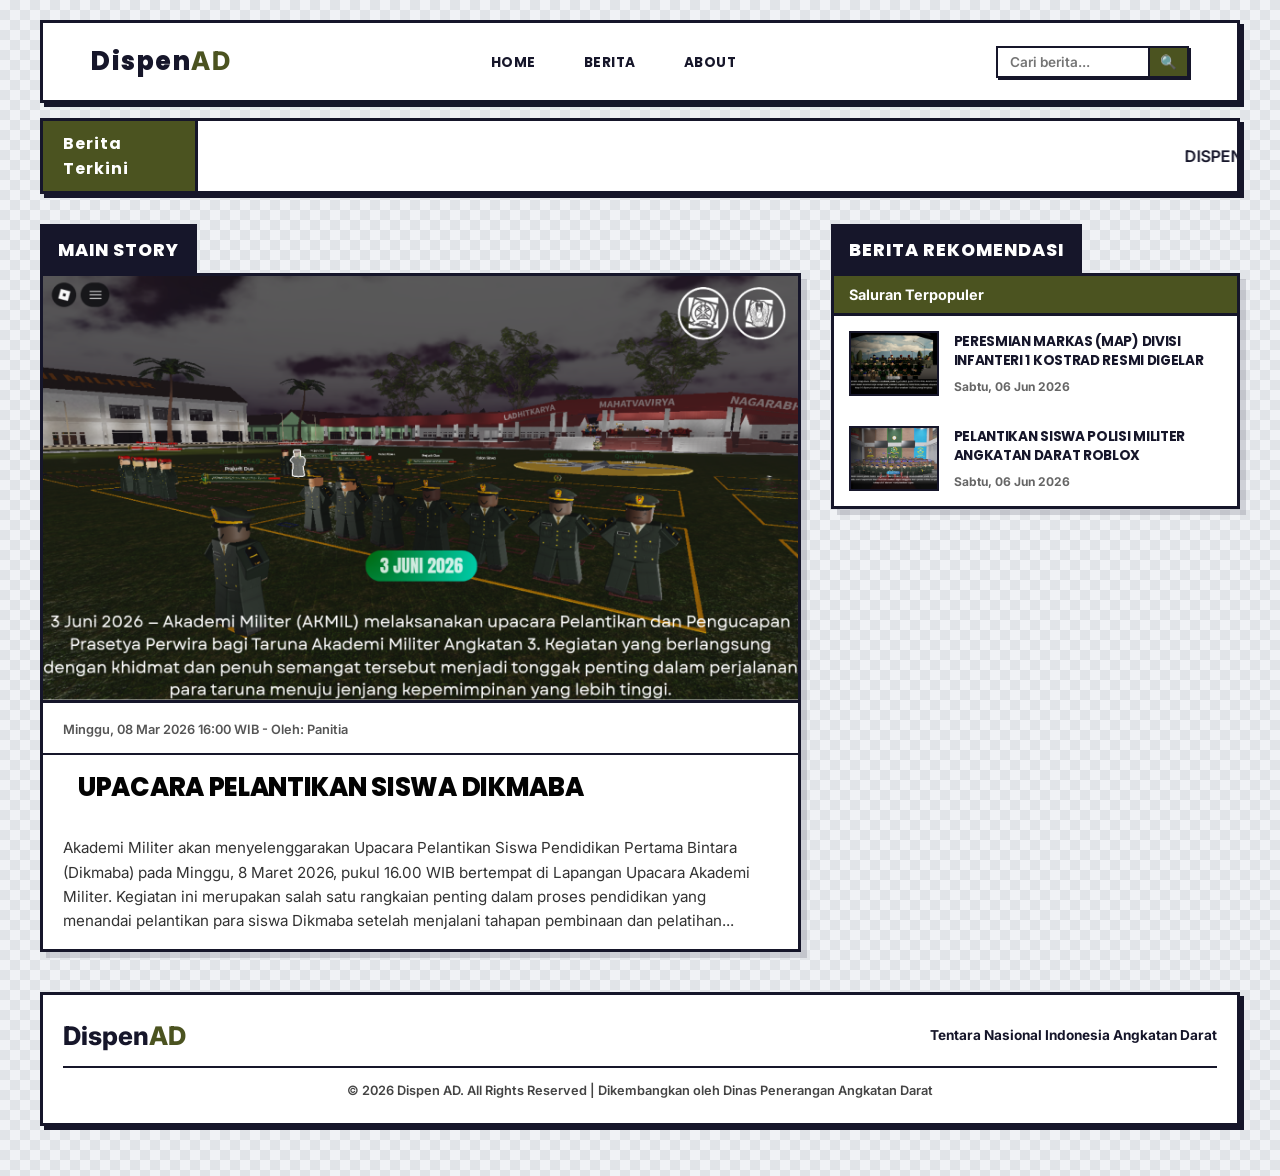
<file: index.html>
<!DOCTYPE html>
<html lang="id">
<head>
    <meta charset="UTF-8">
    <meta name="viewport" content="width=device-width, initial-scale=1.0">
    <title>Tentara Nasional Indonesia Angkatan Darat - DispenAD News</title>
    
    <meta property="og:site_name" content="DispenAD News" />
    <meta property="og:title" content="Portal Berita Resmi Dinas Penerangan Angkatan Darat" />
    <meta property="og:description" content="Menyajikan informasi akurat, edukatif, dan tepercaya mengenai seluruh kegiatan TNI Angkatan Darat." />
    <meta property="og:image" content="img/4_Juni_2026_Akademi_Militer_AKMIL_Roblox_melaksanakan_upacara_Pelantika_20260604_082903_0000.webp" />
    <meta name="theme-color" content="#4B5320" /> 
    
    <link rel="stylesheet" href="style.css">
</head>
<body>
    <header>
        <div class="logo">Dispen<span>AD</span></div>
        <nav>
            <ul>
                <li><a href="index.html">HOME</a></li>
                <li><a href="berita.html">BERITA</a></li>
                <li><a href="about.html">ABOUT</a></li>
            </ul>
        </nav>

        <form class="search-box" action="#" method="GET">
            <input type="text" placeholder="Cari berita..." name="search" required>
            <button type="submit">🔍</button>
        </form>
    </header>

    <div class="ticker-wrapper">
        <div class="ticker-title">Berita Terkini</div>
        <marquee class="ticker-text" scrollamount="5">DISPENAD: Menjadi Jembatan Informasi Tepercaya Pengawal Citra TNI AD | Akademi Kepolisian Semarang Buka Sesi Pelatihan SECATAM | Duka Mendalam untuk Korban Bencana Alam</marquee>
    </div>

    <main class="news-container">
        <section class="main-story">
            <div class="section-title">Main Story</div>
            
            <div class="story-table-container">
                <a href="berita.html?id=dikmaba" style="text-decoration: none; color: inherit; display: block;">
                    <div class="img-container-box">
                        <img src="img/4_Juni_2026_Akademi_Militer_AKMIL_Roblox_melaksanakan_upacara_Pelantika_20260604_082903_0000.webp" alt="Main Story Image" style="width: 100%; display: block;">
                    </div>
                    
                    <div class="text-row-cell">
                        <span class="story-meta">Minggu, 08 Mar 2026 16:00 WIB - Oleh: Panitia</span>
                    </div>
                    
                    <div class="text-row-cell">
                        <h1 style="color: #030303; margin-left: 15px;" class="story-title">UPACARA PELANTIKAN SISWA DIKMABA</h1>
                    </div>
                </a>
                
                <div class="text-row-cell">
                    <p>Akademi Militer akan menyelenggarakan Upacara Pelantikan Siswa Pendidikan Pertama Bintara (Dikmaba) pada Minggu, 8 Maret 2026, pukul 16.00 WIB bertempat di Lapangan Upacara Akademi Militer. Kegiatan ini merupakan salah satu rangkaian penting dalam proses pendidikan yang menandai pelantikan para siswa Dikmaba setelah menjalani tahapan pembinaan dan pelatihan...</p>
                </div>
            </div>
        </section>

        <aside class="sidebar-news">
            <div class="section-title">Berita Rekomendasi</div>
            
            <div class="sidebar-table-grid">
                <div class="sidebar-sub-header">Saluran Terpopuler</div>
                
                <a href="berita.html?id=kostrad-1" style="text-decoration: none; color: inherit;">
                    <div class="rec-item-cell">
                        <img src="img/6_Juni_2026_20260606_230627_0000.webp" alt="Thumb">
                        <div class="rec-content">
                            <h4>PERESMIAN MARKAS (MAP) DIVISI INFANTERI 1 KOSTRAD RESMI DIGELAR</h4>
                            <span>Sabtu, 06 Jun 2026</span>
                        </div>
                    </div>
                </a>

                <a href="berita.html?id=pomad" style="text-decoration: none; color: inherit;">
                    <div class="rec-item-cell">
                        <img src="img/6_Juni_2026_20260606_230123_0000.webp" alt="Thumb">
                        <div class="rec-content">
                            <h4>PELANTIKAN SISWA POLISI MILITER ANGKATAN DARAT ROBLOX</h4>
                            <span>Sabtu, 06 Jun 2026</span>
                        </div>
                    </div>
                </a>
            </div>
        </aside>
    </main>

    <footer>
        <div class="footer-container">
            <div class="footer-logo">Dispen<span>AD</span></div>
            <div class="footer-info">Tentara Nasional Indonesia Angkatan Darat</div>
        </div>
        <div class="footer-bottom">
           <p>&copy; 2026 Dispen AD. All Rights Reserved | Dikembangkan oleh Dinas Penerangan Angkatan Darat</p>
        </div>
    </footer>

    <script>
        document.querySelector('.search-box').addEventListener('submit', function(e) {
            e.preventDefault();
            let kataKunci = this.querySelector('input').value.toLowerCase();
            let mainStory = document.querySelector('.main-story');
            let sidebarItems = document.querySelectorAll('.rec-item-cell');
            let ditemukan = false;

            if(mainStory.textContent.toLowerCase().includes(kataKunci)) {
                mainStory.style.display = '';
                ditemukan = true;
            } else {
                mainStory.style.display = 'none';
            }

            sidebarItems.forEach(function(item) {
                if(item.textContent.toLowerCase().includes(kataKunci)) {
                    item.closest('a').style.display = '';
                    ditemukan = true;
                } else {
                    item.closest('a').style.display = 'none';
                }
            });

            if (!ditemukan) {
                alert('Informasi yang kamu cari tidak ditemukan!');
            }
        });
    </script>
</body>
</html>
</file>
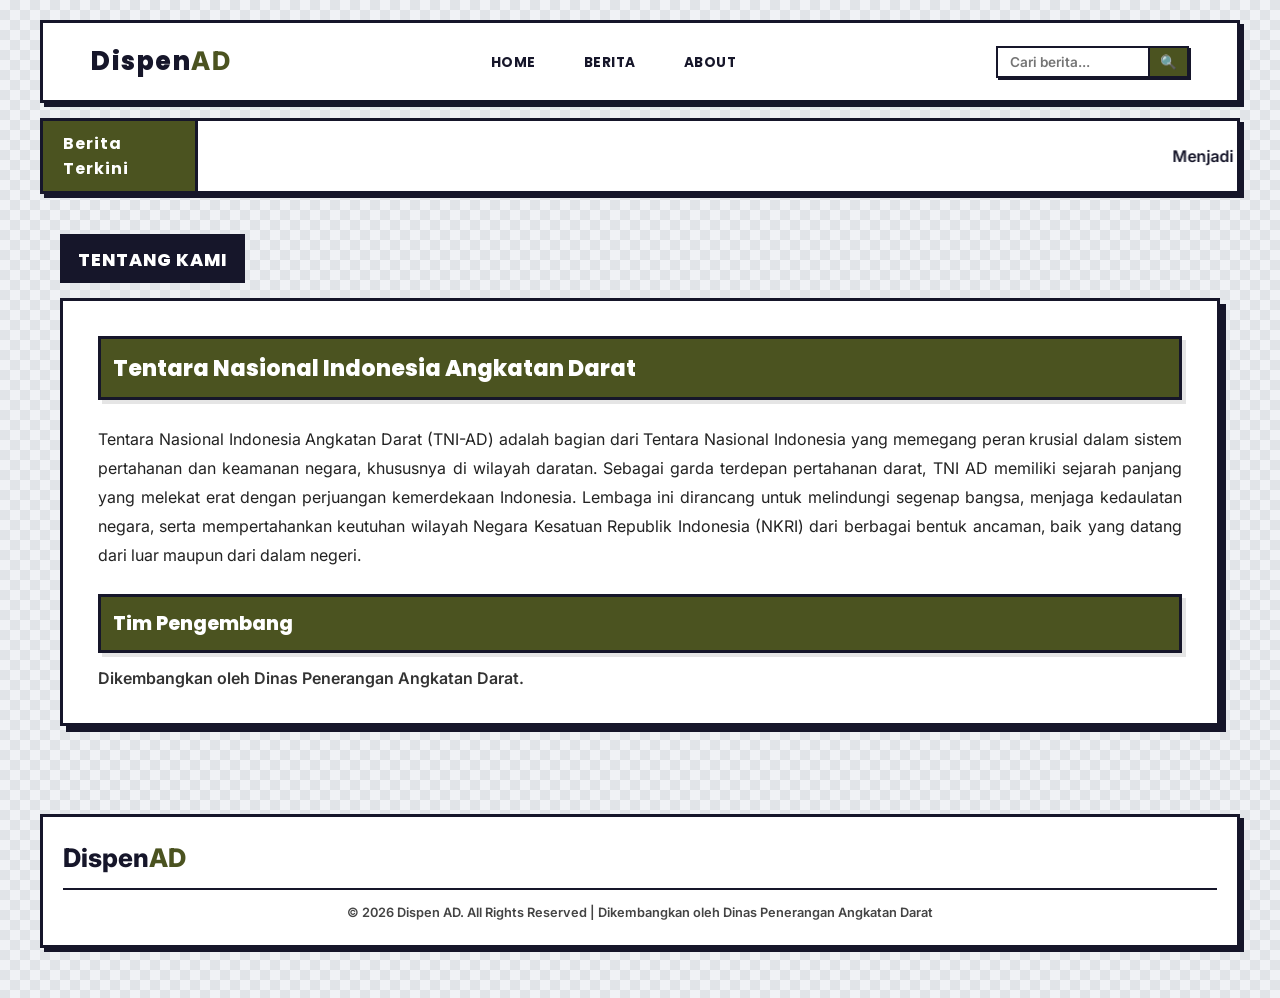
<file: about.html>
<!DOCTYPE html>
<html lang="id">
<head>
    <meta charset="UTF-8">
    <meta name="viewport" content="width=device-width, initial-scale=1.0">
    <title>Tentang Kami - DispenAD News</title>
    <link rel="stylesheet" href="style.css">
</head>
<body>

    <header>
        <div class="logo">Dispen<span>AD</span></div>
        <nav>
            <ul>
                <li><a href="index.html">HOME</a></li>
                <li><a href="berita.html">BERITA</a></li>
                <li><a href="about.html">ABOUT</a></li>
            </ul>
        </nav>

        <form class="search-box" action="#" method="GET">
            <input type="text" placeholder="Cari berita..." name="search" required>
            <button type="submit">🔍</button>
        </form>
    </header>

    <div class="ticker-wrapper">
        <div class="ticker-title">Berita Terkini</div>
        <marquee class="ticker-text">Menjadi Jembatan Informasi Tepercaya dan Pengawal Citra Positif TNI Angkatan Darat.</marquee>
    </div>

    <main style="max-width: 1200px; margin: 40px auto; padding: 0 20px; display: block; min-height: 60vh;">
        <div class="section-title">Tentang Kami</div>
        
        <div style="background: white; padding: 35px; border: 3px solid #16162a; box-shadow: 6px 6px 0px #16162a; margin-top: 15px;">
            <div style="background: #4B5320; border: 3px solid #16162a; padding: 12px; margin-bottom: 25px; box-shadow: 4px 4px 0px rgba(0,0,0,0.1);">
                <h2 style="font-size: 1.4rem; color: white; font-family:'Poppins', sans-serif; font-weight: 800;">Tentara Nasional Indonesia Angkatan Darat</h2>
            </div>
            
            <p style="font-size: 1rem; line-height: 1.8; color: #222; text-align: justify; margin-bottom: 25px;">
                Tentara Nasional Indonesia Angkatan Darat (TNI-AD) adalah bagian dari Tentara Nasional Indonesia yang memegang peran krusial dalam sistem pertahanan dan keamanan negara, khususnya di wilayah daratan. Sebagai garda terdepan pertahanan darat, TNI AD memiliki sejarah panjang yang melekat erat dengan perjuangan kemerdekaan Indonesia. Lembaga ini dirancang untuk melindungi segenap bangsa, menjaga kedaulatan negara, serta mempertahankan keutuhan wilayah Negara Kesatuan Republik Indonesia (NKRI) dari berbagai bentuk ancaman, baik yang datang dari luar maupun dari dalam negeri.
            </p>
           
            <div style="background: #4B5320; border: 3px solid #16162a; padding: 12px; margin-bottom: 15px; box-shadow: 4px 4px 0px rgba(0,0,0,0.1);">
                <h2 style="font-size: 1.2rem; color: white; font-family:'Poppins', sans-serif; font-weight: 800;">Tim Pengembang</h2>
            </div>
            <p style="font-size: 1rem; color: #333; font-weight: 600;">Dikembangkan oleh Dinas Penerangan Angkatan Darat.</p>
        </div>
    </main>

    <footer>
        <div class="footer-container">
            <div class="footer-logo">Dispen<span>AD</span></div>
        </div>
        <div class="footer-bottom">
           <p>&copy; 2026 Dispen AD. All Rights Reserved | Dikembangkan oleh Dinas Penerangan Angkatan Darat</p>
        </div>
    </footer>
</body>
</html>
</file>
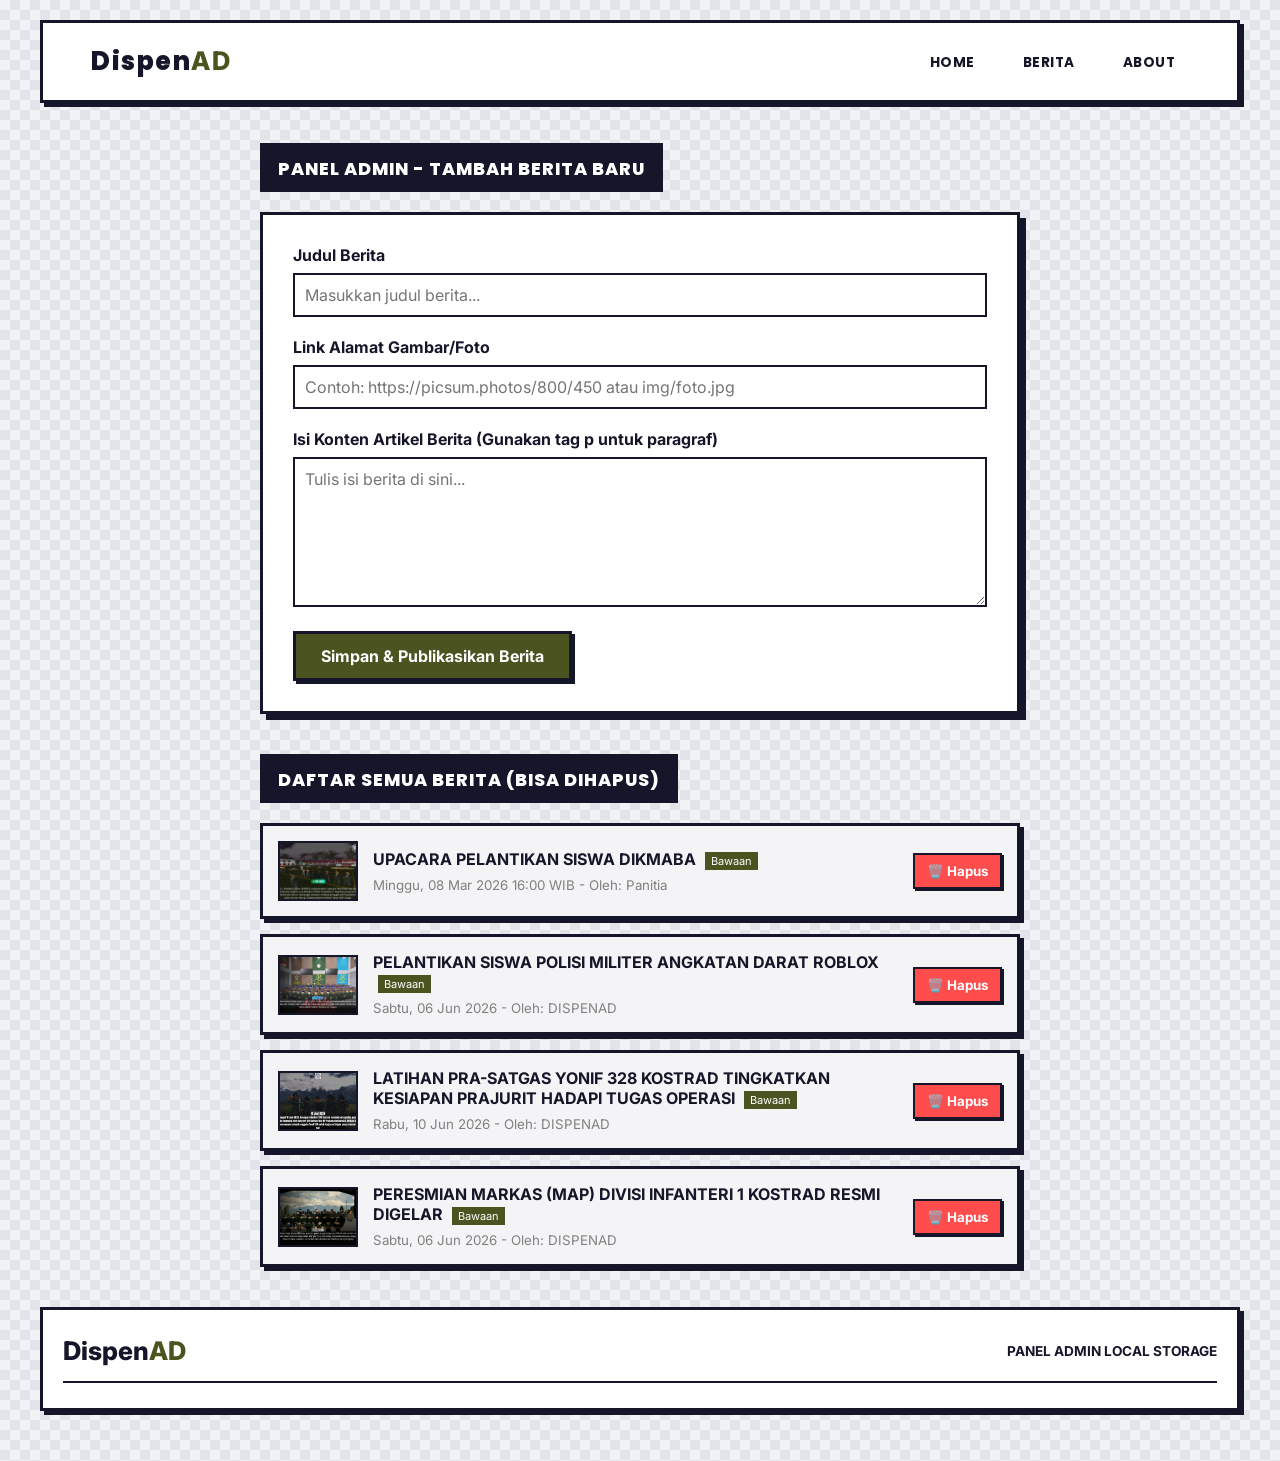
<file: admin.html>
<!DOCTYPE html>
<html lang="id">
<head>
    <meta charset="UTF-8">
    <meta name="viewport" content="width=device-width, initial-scale=1.0">
    <title>Halaman Admin - Tambah Berita</title>
    <link rel="stylesheet" href="style.css">
    <style>
        /* Desain Khusus Form Input Admin */
        .form-container {
            background: white;
            border: 3px solid #16162a;
            box-shadow: 6px 6px 0px #16162a;
            padding: 30px;
            margin-top: 20px;
        }
        .form-group {
            margin-bottom: 20px;
        }
        .form-group label {
            display: block;
            font-weight: bold;
            margin-bottom: 8px;
            color: #16162a;
        }
        .form-group input, .form-group textarea {
            width: 100%;
            padding: 10px;
            border: 2px solid #16162a;
            font-size: 1rem;
            outline: none;
            box-sizing: border-box;
        }
        .form-group textarea {
            height: 150px;
            resize: vertical;
        }
        .btn-submit {
            background: #4B5320;
            color: white;
            border: 3px solid #16162a;
            padding: 12px 25px;
            font-size: 1rem;
            font-weight: bold;
            cursor: pointer;
            box-shadow: 3px 3px 0px #16162a;
            transition: all 0.2s ease;
        }
        .btn-submit:hover {
            transform: translate(-2px, -2px);
            box-shadow: 5px 5px 0px #16162a;
        }
    </style>
</head>
<body>

    <header>
        <div class="logo">Dispen<span>AD</span></div>
        <nav>
            <ul>
                <li><a href="index.html">HOME</a></li>
                <li><a href="berita.html">BERITA</a></li>
                <li><a href="about.html">ABOUT</a></li>
            </ul>
        </nav>
    </header>

    <main class="news-container" style="max-width: 800px; margin: 40px auto; padding: 0 20px; display: block;">
        <div class="section-title">Panel Admin - Tambah Berita Baru</div>
        
        <div class="form-container">
            <form id="formBerita">
                <div class="form-group">
                    <label for="title">Judul Berita</label>
                    <input type="text" id="title" placeholder="Masukkan judul berita..." required>
                </div>
                
                <div class="form-group">
                    <label for="image">Link Alamat Gambar/Foto</label>
                    <input type="url" id="image" placeholder="Contoh: https://picsum.photos/800/450 atau img/foto.jpg" required>
                </div>
                
                <div class="form-group">
                    <label for="content">Isi Konten Artikel Berita (Gunakan tag p untuk paragraf)</label>
                    <textarea id="content" placeholder="Tulis isi berita di sini..." required></textarea>
                </div>
                
                <button type="submit" class="btn-submit">Simpan & Publikasikan Berita</button>
            </form>
        </div>

        <div class="section-title" style="margin-top: 40px;">Daftar Semua Berita (Bisa Dihapus)</div>
        <div id="list-berita-admin" style="margin-top: 20px;"></div>
    </main>

    <footer>
        <div class="footer-container">
            <div class="footer-logo">Dispen<span>AD</span></div>
            <div class="footer-info">PANEL ADMIN LOCAL STORAGE</div>
        </div>
    </footer>

    <script src="script.js"></script>
    <script>
        // Menangkap event submit saat tombol diklik
        document.getElementById('formBerita').addEventListener('submit', function(e) {
            e.preventDefault(); 
            addNews(); 
            this.reset();
            tampilkanListAdmin(); // Perbarui daftar setelah menambah berita
        });

        // Fungsi baru: Menampilkan berita bawaan DAN berita lokal di halaman admin
        function tampilkanListAdmin() {
            const listArea = document.getElementById('list-berita-admin');
            let localNews = JSON.parse(localStorage.getItem("news")) || [];
            let htmlKoleksi = "";

            // 1. Tampilkan Berita Utama bawaan codingan (dataBerita dari script.js)
            if (typeof dataBerita !== 'undefined') {
                for (let key in dataBerita) {
                    const b = dataBerita[key];
                    htmlKoleksi += `
                        <div style="background: #f4f4f6; border: 3px solid #16162a; box-shadow: 4px 4px 0px #16162a; margin-bottom: 15px; padding: 15px; display: flex; justify-content: space-between; align-items: center; gap: 15px;">
                            <div style="display: flex; align-items: center; gap: 15px;">
                                <img src="${b.image}" style="width: 80px; height: 60px; object-fit: cover; border: 2px solid #16162a;">
                                <div>
                                    <h4 style="margin: 0 0 5px 0; color: #16162a; font-size: 1rem;">${b.title} <span style="font-size: 11px; background: #4B5320; color: white; padding: 2px 6px; font-weight: normal; margin-left: 5px;">Bawaan</span></h4>
                                    <small style="color: gray;">${b.date}</small>
                                </div>
                            </div>
                            <button onclick="hapusBeritaBawaan('${key}')" style="background: #ff4d4d; color: white; border: 2px solid #16162a; padding: 8px 12px; font-weight: bold; cursor: pointer; box-shadow: 2px 2px 0px #16162a; white-space: nowrap;">
                                🗑️ Hapus
                            </button>
                        </div>
                    `;
                }
            }

            // 2. Tampilkan Berita tambahan dari Local Storage
            localNews.forEach(function(b) {
                htmlKoleksi += `
                    <div style="background: white; border: 3px solid #16162a; box-shadow: 4px 4px 0px #16162a; margin-bottom: 15px; padding: 15px; display: flex; justify-content: space-between; align-items: center; gap: 15px;">
                        <div style="display: flex; align-items: center; gap: 15px;">
                            <img src="${b.image}" style="width: 80px; height: 60px; object-fit: cover; border: 2px solid #16162a;">
                            <div>
                                <h4 style="margin: 0 0 5px 0; color: #16162a; font-size: 1rem;">${b.title} <span style="font-size: 11px; background: #2196F3; color: white; padding: 2px 6px; font-weight: normal; margin-left: 5px;">Input</span></h4>
                                <small style="color: gray;">${b.date}</small>
                            </div>
                        </div>
                        <button onclick="deleteNews('${b.id}')" style="background: #ff4d4d; color: white; border: 2px solid #16162a; padding: 8px 12px; font-weight: bold; cursor: pointer; box-shadow: 2px 2px 0px #16162a; white-space: nowrap;">
                            🗑️ Hapus
                        </button>
                    </div>
                `;
            });

            // Jika benar-benar kosong sama sekali
            if (htmlKoleksi === "") {
                listArea.innerHTML = "<p style='padding: 20px; background: white; border: 2px dashed #16162a; font-weight: bold; text-align: center;'>Belum ada berita yang kamu tambahkan.</p>";
            } else {
                listArea.innerHTML = htmlKoleksi;
            }
        }

        // Fungsi khusus untuk menghapus berita bawaan codingan di halaman ini
        function hapusBeritaBawaan(key) {
            if (confirm("Apakah kamu yakin ingin menghapus berita bawaan ini?")) {
                delete dataBerita[key];
                tampilkanListAdmin();
                alert("Berita bawaan berhasil dihapus dari tampilan saat ini!");
            }
        }

        // Jalankan fungsi otomatis saat halaman admin dibuka
        tampilkanListAdmin();
    </script>
</body>
</html>
</file>
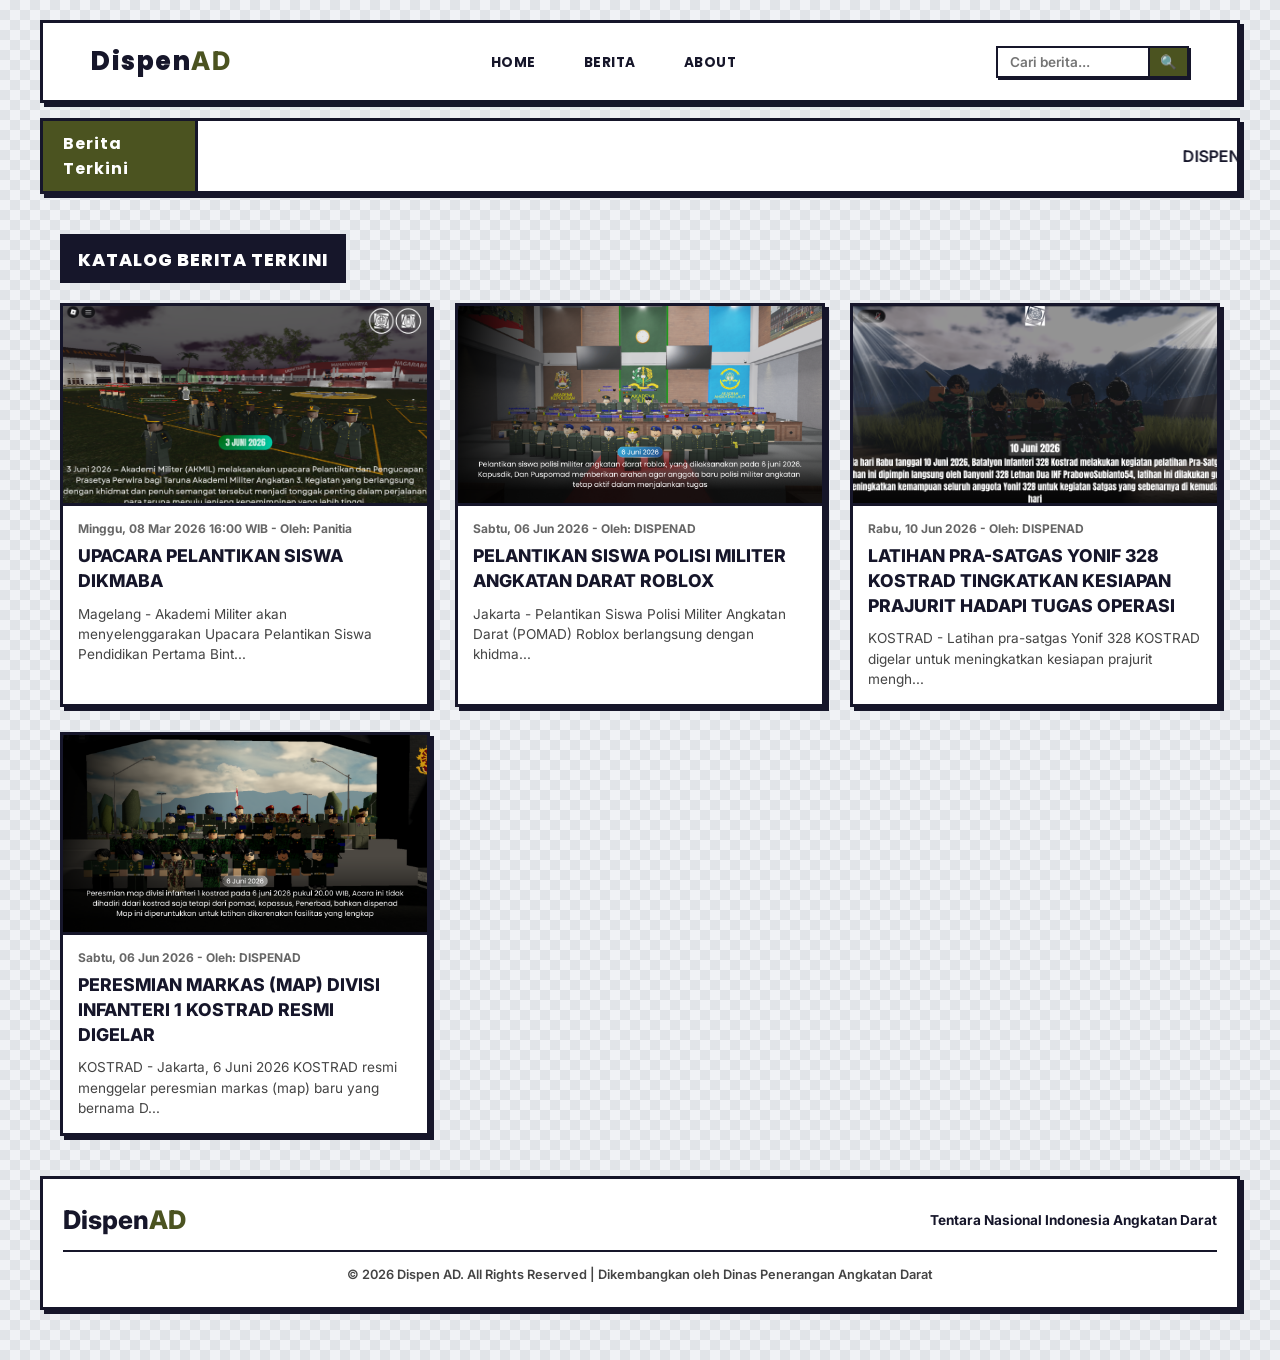
<file: berita.html>
<!DOCTYPE html>
<html lang="id">
<head>
    <meta charset="UTF-8">
    <meta name="viewport" content="width=device-width, initial-scale=1.0">
    <title>Berita - DispenAD News</title>

    <meta property="og:site_name" content="DispenAD News" />
    <meta property="og:title" content="Katalog Berita Terkini - DispenAD" />
    <meta property="og:description" content="Klik untuk melihat kumpulan berita, pelantikan, serta laporan kegiatan terbaru dari satuan TNI AD." />
    <meta property="og:image" content="img/6_Juni_2026_20260606_230627_0000.webp" />
    <meta name="theme-color" content="#4B5320" />
    
    <link rel="stylesheet" href="style.css">
    
    <style>
        .grid-berita {
            display: grid;
            grid-template-columns: repeat(auto-fill, minmax(300px, 1fr));
            gap: 25px;
            width: 100%;
            margin-top: 20px;
        }
        .kartu-berita {
            background: white;
            border: 3px solid #16162a;
            box-shadow: 4px 4px 0px #16162a;
            display: flex;
            flex-direction: column;
            text-decoration: none;
            color: inherit;
            transition: transform 0.2s ease, box-shadow 0.2s ease;
        }
        .kartu-berita:hover {
            transform: translate(-4px, -4px);
            box-shadow: 8px 8px 0px #16162a;
        }
        .kartu-berita img {
            width: 100%;
            height: 200px;
            object-fit: cover;
            border-bottom: 3px solid #16162a;
        }
        .kartu-body {
            padding: 15px;
            display: flex;
            flex-direction: column;
            flex-grow: 1;
        }
        .kartu-meta {
            font-size: 0.75rem;
            color: #666;
            font-weight: bold;
            margin-bottom: 8px;
        }
        .kartu-judul {
            font-size: 1.1rem;
            font-weight: 800;
            color: #16162a;
            line-height: 1.4;
            margin-bottom: 10px;
        }
        .kartu-ringkasan {
            font-size: 0.85rem;
            color: #444;
            line-height: 1.5;
        }
    </style>
</head>
<body>

    <header>
        <div class="logo">Dispen<span>AD</span></div>
        <nav>
            <ul>
                <li><a href="index.html">HOME</a></li>
                <li><a href="berita.html">BERITA</a></li>
                <li><a href="about.html">ABOUT</a></li>
            </ul>
        </nav>
        <form class="search-box" action="#" method="GET">
            <input type="text" placeholder="Cari berita..." name="search" required>
            <button type="submit">🔍</button>
        </form>
    </header>

    <div class="ticker-wrapper">
        <div class="ticker-title">Berita Terkini</div>
        <marquee class="ticker-text" scrollamount="5">DISPENAD: Menjadi Jembatan Informasi Tepercaya Pengawal Citra TNI AD | Akademi Kepolisian Semarang Buka Sesi Pelatihan SECATAM | Duka Mendalam untuk Korban Bencana Alam</marquee>
    </div>

    <main style="max-width: 1200px; margin: 40px auto; padding: 0 20px; display: block; min-height: 60vh;">
        <div class="section-title" id="page-title">Memuat Berita...</div>
        <div id="konten-area"></div>
    </main>

    <footer>
        <div class="footer-container">
            <div class="footer-logo">Dispen<span>AD</span></div>
            <div class="footer-info">Tentara Nasional Indonesia Angkatan Darat</div>
        </div>
        <div class="footer-bottom">
           <p>&copy; 2026 Dispen AD. All Rights Reserved | Dikembangkan oleh Dinas Penerangan Angkatan Darat</p>
        </div>
    </footer>

    <script src="script.js"></script>
    <script>
        const urlParams = new URLSearchParams(window.location.search);
        const idBerita = urlParams.get('id');
        const kontenArea = document.getElementById('konten-area');
        const pageTitle = document.getElementById('page-title');

        let localNews = JSON.parse(localStorage.getItem("news")) || [];

        if (idBerita) {
            let berita = dataBerita[idBerita];
            if (!berita) {
                berita = localNews.find(item => item.id === idBerita);
            }

            if (berita) {
                pageTitle.innerText = "Detail Berita";
                document.title = berita.title + " - DispenAD News";
                
                kontenArea.innerHTML = `
                    <div style="background: white; padding: 30px; border: 3px solid #16162a; box-shadow: 6px 6px 0px #16162a; box-sizing: border-box;">
                        <div style="margin-bottom: 12px;">
                            <span style="color: gray; font-size: 14px; font-weight: bold;">${berita.date}</span>
                        </div>
                        <h1 style="color: #16162a; margin-top: 5px; margin-bottom: 25px; line-height: 1.4; font-size: 26px; font-weight: 800;">${berita.title}</h1>
                        <div style="margin-bottom: 25px; border: 3px solid #16162a;">
                            <img src="${berita.image}" alt="Gambar Berita" style="width: 100%; max-height: 500px; object-fit: cover; display: block;">
                        </div>
                        <div style="font-size: 16px; line-height: 1.8; color: #222; text-align: justify;">
                            ${berita.content}
                        </div>
                        <div style="margin-top: 35px;">
                            <a href="berita.html" style="display: inline-block; padding: 10px 20px; background: #4B5320; color: white; text-decoration: none; font-weight: bold; border: 2px solid #16162a; box-shadow: 3px 3px 0px #16162a;">← Kembali ke Katalog Berita</a>
                        </div>
                    </div>
                `;
            } else {
                pageTitle.innerText = "Berita Tidak Ditemukan";
                kontenArea.innerHTML = "<p style='padding: 20px; font-weight:bold;'>Maaf, detail berita tidak ditemukan.</p>";
            }

        } else {
            pageTitle.innerText = "Katalog Berita Terkini";
            document.title = "Kumpulan Berita - DispenAD News";

            let gridHTML = '<div class="grid-berita">';

            for (let key in dataBerita) {
                const b = dataBerita[key];
                let ringkasan = b.content.replace(/<[^>]*>/g, '').substring(0, 110) + '...';
                gridHTML += `
                    <a href="berita.html?id=${key}" class="kartu-berita">
                        <img src="${b.image}" alt="${b.title}">
                        <div class="kartu-body">
                            <span class="kartu-meta">${b.date}</span>
                            <h3 class="kartu-judul">${b.title}</h3>
                            <p class="kartu-ringkasan">${ringkasan}</p>
                        </div>
                    </a>
                `;
            }

            localNews.forEach(function(b) {
                let ringkasan = b.content.replace(/<[^>]*>/g, '').substring(0, 110) + '...';
                gridHTML += `
                    <a href="berita.html?id=${b.id}" class="kartu-berita">
                        <img src="${b.image}" alt="${b.title}">
                        <div class="kartu-body">
                            <span class="kartu-meta">${b.date}</span>
                            <h3 class="kartu-judul">${b.title}</h3>
                            <p class="kartu-ringkasan">${ringkasan}</p>
                        </div>
                    </a>
                `;
            });


            gridHTML += '</div>';
            kontenArea.innerHTML = gridHTML;
        }

        document.querySelector('.search-box').addEventListener('submit', function(e) {
            e.preventDefault();
            let kataKunci = this.querySelector('input').value.toLowerCase();
            let kartuBerita = document.querySelectorAll('.kartu-berita');
            let ditemukan = false;

            if(kartuBerita.length > 0) {
                kartuBerita.forEach(function(kartu) {
                    if(kartu.textContent.toLowerCase().includes(kataKunci)) {
                        kartu.style.display = '';
                        ditemukan = true;
                    } else {
                        kartu.style.display = 'none';
                    }
                });
                if(!ditemukan) alert('Berita tidak ditemukan!');
            }
        });
    </script>
</body>
</html>
</file>
<file: style.css>
@import url('https://fonts.googleapis.com/css2?family=Inter:wght@400;500;600&family=Poppins:wght@700;800;900&display=swap');

* {
    margin: 0;
    padding: 0;
    box-sizing: border-box;
    font-family: 'Inter', sans-serif; 
}

body {
    background-color: #f0f2f5;
    background-image: 
        linear-gradient(45deg, #e1e4e8 25%, transparent 25%), 
        linear-gradient(-45deg, #e1e4e8 25%, transparent 25%), 
        linear-gradient(45deg, transparent 75%, #e1e4e8 75%), 
        linear-gradient(-45deg, transparent 75%, #e1e4e8 75%);
    background-size: 20px 20px;
    background-position: 0 0, 0 10px, 10px -10px, -10px 0px;
    color: #111111;
    padding-bottom: 50px;
}

header h2, .logo, .section-title, .story-title, .rec-content h4, .ticker-title {
    font-family: 'Poppins', sans-serif;
    letter-spacing: -0.3px;
}

header {
    background: #ffffff;
    padding: 1.2rem 3rem;
    display: flex;
    justify-content: space-between;
    align-items: center;
    border: 3px solid #16162a;
    max-width: 1200px;
    margin: 20px auto 0 auto;
    box-shadow: 4px 4px 0px #16162a;
}

.logo {
    font-size: 1.6rem;
    font-weight: 800;
    letter-spacing: 1.5px;
    color: #16162a;
}

.logo span {
    color: #4B5320;
}

nav ul {
    display: flex;
    list-style: none;
    gap: 20px;
}

nav a {
    color: #16162a;
    text-decoration: none;
    font-family: 'Poppins', sans-serif;
    font-weight: 700;
    font-size: 0.85rem;
    letter-spacing: 0.5px;
    text-transform: uppercase;
    padding: 6px 12px;
    border: 2px solid transparent;
    transition: all 0.2s ease;
}

nav a:hover {
    background: #4B5320;
    color: #ffffff;
    border: 2px solid #16162a;
    box-shadow: 2px 2px 0px #16162a;
}

.ticker-wrapper {
    background: #ffffff;
    display: flex;
    align-items: center;
    border: 3px solid #16162a;
    max-width: 1200px;
    margin: 15px auto 0 auto;
    box-shadow: 4px 4px 0px #16162a;
}

.ticker-title {
    background: #4B5320;
    color: white;
    padding: 10px 20px;
    font-weight: bold;
    letter-spacing: 1px;
    border-right: 3px solid #16162a;
}

.ticker-text {
    padding: 0 15px;
    color: #16162a;
    font-weight: 600;
}

.news-container {
    display: grid;
    grid-template-columns: 2.6fr 1.4fr;
    gap: 30px;
    max-width: 1200px;
    margin: 30px auto;
    padding: 0;
}

.section-title {
    font-size: 1.1rem;
    font-weight: 800;
    text-transform: uppercase;
    letter-spacing: 1px;
    color: #ffffff;
    background: #16162a;
    padding: 10px 15px;
    border: 3px solid #16162a;
    border-bottom: none;
    display: inline-block;
}

.story-table-container {
    background: #ffffff;
    border: 3px solid #16162a;
    box-shadow: 6px 6px 0px rgba(22, 22, 42, 0.15);
}

.img-container-box {
    border-bottom: 3px solid #16162a;
    overflow: hidden;
}

.img-container-box img {
    width: 100%;
    height: auto;
    display: block;
    transition: transform 0.4s ease;
}

.story-table-container:hover img {
    transform: scale(1.02);
}

.text-row-cell {
    padding: 15px 20px;
    border-bottom: 2px solid #16162a;
}

.text-row-cell:last-child {
    border-bottom: none;
}

.story-meta {
    font-size: 0.8rem;
    color: #555555;
    font-weight: 600;
}

.story-title {
    font-size: 1.6rem;
    line-height: 1.4;
    color: #16162a;
    font-weight: 800;
}

.story-table-container p {
    font-size: 0.95rem;
    line-height: 1.6;
    color: #333333;
}

.sidebar-table-grid {
    background: #ffffff;
    border: 3px solid #16162a;
    box-shadow: 6px 6px 0px rgba(22, 22, 42, 0.15);
    display: flex;
    flex-direction: column;
}

.sidebar-sub-header {
    background: #4B5320;
    color: #ffffff;
    padding: 10px 15px;
    font-weight: bold;
    font-size: 0.9rem;
    border-bottom: 3px solid #16162a;
}

.rec-item-cell {
    display: flex;
    gap: 15px;
    padding: 15px;
    border-bottom: 2px solid #16162a;
    align-items: center;
    transition: background 0.2s ease;
}

.rec-item-cell:last-child {
    border-bottom: none;
}

.rec-item-cell:hover {
    background: #fdfdfd;
}

.rec-item-cell img {
    width: 90px;
    height: 65px;
    object-fit: cover;
    border: 2px solid #16162a;
}

.rec-content h4 {
    font-size: 0.85rem;
    color: #16162a;
    line-height: 1.4;
    margin-bottom: 5px;
}

.rec-content span {
    font-size: 0.75rem;
    color: #666666;
    font-weight: 700;
}

footer {
    background: #ffffff;
    color: #16162a;
    max-width: 1200px;
    margin: 40px auto 0 auto;
    border: 3px solid #16162a;
    padding: 25px 20px;
    box-shadow: 4px 4px 0px #16162a;
}

.footer-container {
    display: flex;
    justify-content: space-between;
    align-items: center;
    border-bottom: 2px solid #16162a;
    padding-bottom: 15px;
}

.footer-logo {
    font-size: 1.6rem;
    font-weight: 800;
}

.footer-logo span {
    color: #4B5320;
}

.footer-info {
    text-align: right;
    font-size: 0.85rem;
    font-weight: bold;
}

.footer-bottom {
    text-align: center;
    padding-top: 15px;
    font-size: 0.8rem;
    font-weight: 600;
    color: #444444;
}

.search-box {
    display: flex;
    align-items: center;
    border: 2px solid #16162a;
    background: #ffffff;
    box-shadow: 2px 2px 0px #16162a;
    overflow: hidden;
}

.search-box input {
    border: none;
    padding: 6px 12px;
    font-size: 0.85rem;
    font-weight: 600;
    outline: none;
    color: #16162a;
    width: 150px;
    transition: width 0.3s ease;
}

.search-box input:focus {
    width: 200px;
}

.search-box button {
    background: #4B5320;
    border: none;
    border-left: 2px solid #16162a;
    color: #ffffff;
    padding: 6px 10px;
    cursor: pointer;
    font-size: 0.85rem;
    transition: all 0.2s ease;
}

.search-box button:hover {
    background: #ff2a5f;
    color: #ffffff;
}

@media screen and (max-width: 768px) {
    .news-container {
        grid-template-columns: 1fr;
        padding: 0 15px;
    }
    header, footer, .ticker-wrapper {
        margin: 10px 15px;
        flex-direction: column;
        text-align: center;
    }
    nav ul {
        flex-wrap: wrap;
        justify-content: center;
        margin-top: 10px;
    }
    .footer-container {
        flex-direction: column;
        gap: 15px;
    }
    .search-box {
        margin-top: 10px;
        width: 100%;
        max-width: 300px;
    }
    .search-box input {
        width: 100%;
    }
    .search-box input:focus {
        width: 100%;
    }
}
</file>
